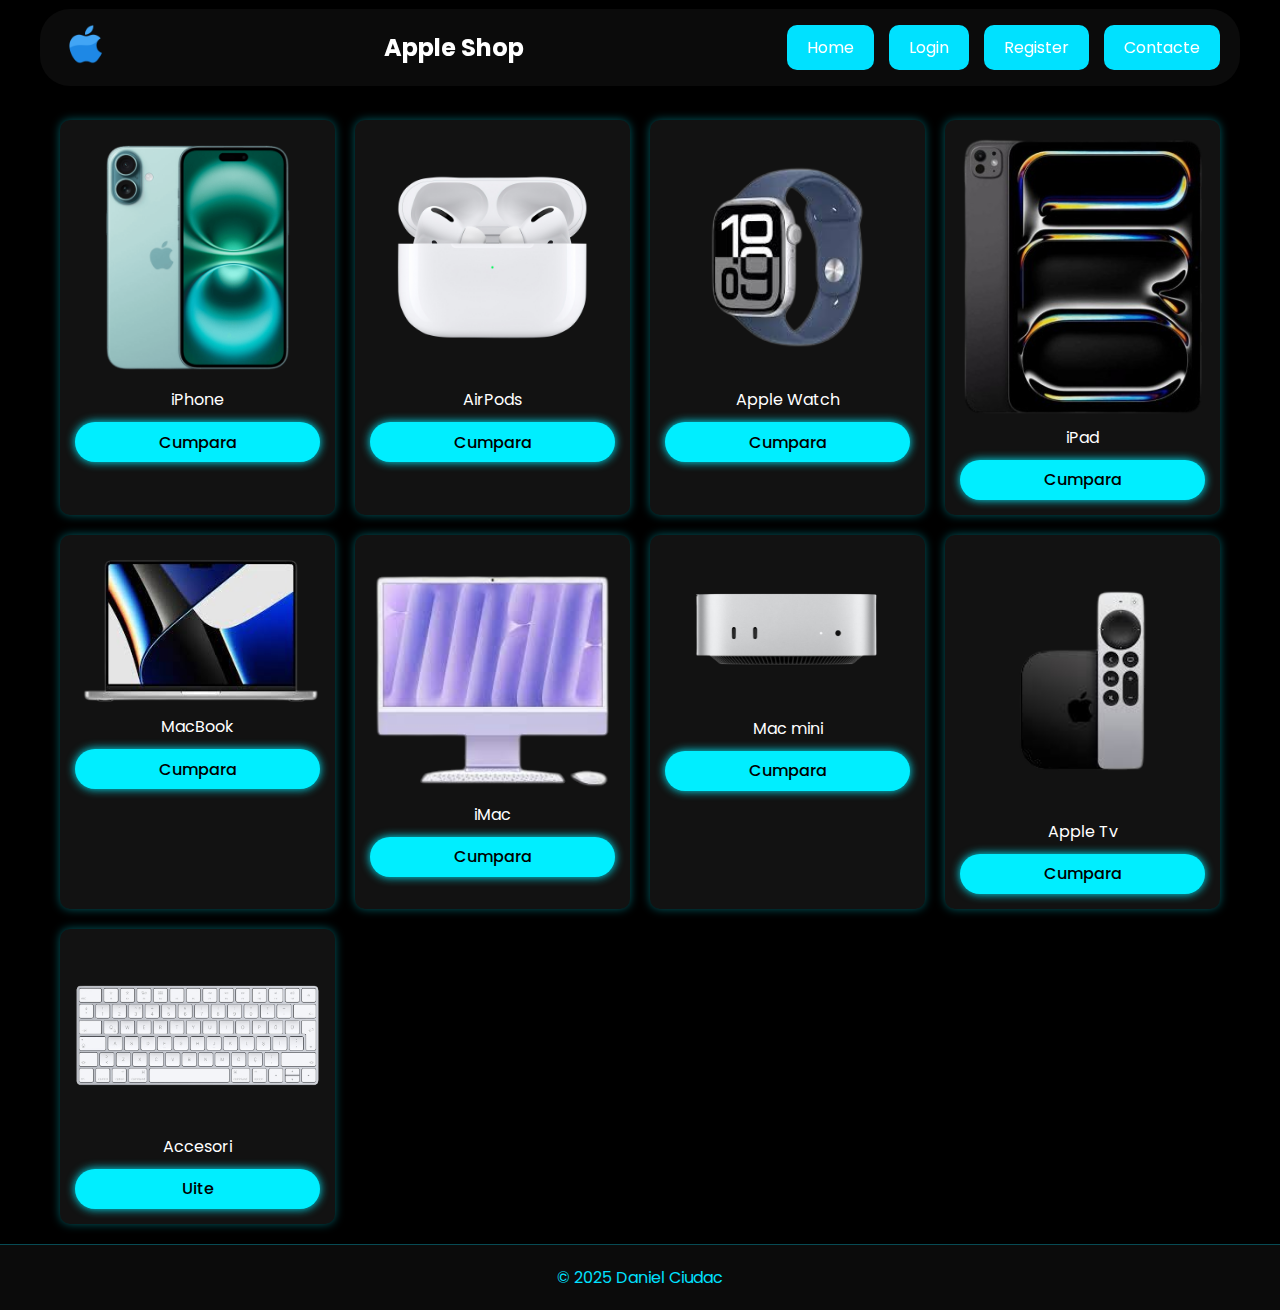
<file: index.html>
<!DOCTYPE html>
<html lang="en">

<head>
    <meta charset="UTF-8">
    <meta name="viewport" content="width=device-width, initial-scale=1.0">
    <title>Apple Shop</title>
    <link rel="icon" href="image/icon.png" type="image/x-icon">
    <link rel="stylesheet" href="style.css">
</head>

<body>
    <div class="header">
        <a href="index.html"><img src="image/icon.png" alt="Apple Logo"></a>
        <h1>Apple Shop</h1>
        <input hidden="" class="check-icon" id="check-icon" name="check-icon" type="checkbox">
        <label class="icon-menu" for="check-icon">
            <div class="bar bar--1"></div>
            <div class="bar bar--2"></div>
            <div class="bar bar--3"></div>
        </label>
        <nav id="navbar">
            <a href="index.html"><button>Home</button></a>
            <a href="pages/login.html"><button>Login</button></a>
            <a href="pages/register.html"><button>Register</button></a>
            <a href="pages/contacte.html"><button>Contacte</button></a>
        </nav>
    </div>

    <div class="product-container">
        <div class="product">
            <figure>
                <img src="image/iphone16.png" alt="iPhone 16 Pro Max">
                <figcaption>iPhone</figcaption>
                <a href="https://darwin.md/telefoane/smartphone/apple-iphone" target="_blank">
                    <button>Cumpara</button>
                </a>
            </figure>
        </div>
        <div class="product">
            <figure>
                <img src="image/airpods.png" alt="Airpods">
                <figcaption>AirPods</figcaption>
                <a href="https://darwin.md/akustika/casti/apple-airpods" target="_blank">
                    <button>Cumpara</button>
                </a>
            </figure>
        </div>
        <div class="product">
            <figure>
                <img src="image/apple.png" alt="Apple Watch">
                <figcaption>Apple Watch</figcaption>
                <a href="https://darwin.md/gadgets/ceasuri-inteligente/apple" target="_blank">
                    <button>Cumpara</button>
                </a>
            </figure>
        </div>
        <div class="product">
            <figure>
                <img src="image/ipad.png" alt="iPad">
                <figcaption>iPad</figcaption>
                <a href="https://darwin.md/tablete/apple-ipad" target="_blank">
                    <button>Cumpara</button>
                </a>
            </figure>
        </div>
        <div class="product">
            <figure>
                <img src="image/macbook.png" alt="MacBook">
                <figcaption>MacBook</figcaption>
                <a href="https://darwin.md/laptopuri/macbook" target="_blank">
                    <button>Cumpara</button>
                </a>
            </figure>
        </div>
        <div class="product">
            <figure>
                <img src="image/imac.png" alt="Imac">
                <figcaption>iMac</figcaption>
                <a href="https://darwin.md/calculatoare/all-in-one-pc/apple" target="_blank">
                    <button>Cumpara</button>
                </a>
            </figure>
        </div>
        <div class="product">
            <figure>
                <img src="image/macmini.png" alt="mac mini">
                <figcaption>Mac mini</figcaption>
                <a href="https://darwin.md/calculatoare/sisteme-pc" target="_blank">
                    <button>Cumpara</button>
                </a>
            </figure>
        </div>
        <div class="product">
            <figure>
                <img src="image/itv.png" alt="appleTv">
                <figcaption>Apple Tv</figcaption>
                <a href="https://darwin.md/tv-si-accesorii/accesorii/media-playere/apple" target="_blank">
                    <button>Cumpara</button>
                </a>
            </figure>
        </div>
        <div class="product">
            <figure>
                <img src="image/claviatura.png" alt="Accesori">
                <figcaption>Accesori</figcaption>
                <a href="pages/accesori.html">
                    <button>Uite</button>
                </a>
            </figure>
        </div>
    </div>
    <script>
        document.addEventListener('DOMContentLoaded', function() {
        const checkIcon = document.getElementById('check-icon');
        const navbar = document.getElementById('navbar');

        checkIcon.addEventListener('change', function() {
        if (this.checked) {
            navbar.classList.add('active');
        } else {
            navbar.classList.remove('active');
        }
        });
    });
    </script>
    <footer>
        <p>&copy; 2025 Daniel Ciudac</p>
    </footer>
</body>

</html>
</file>
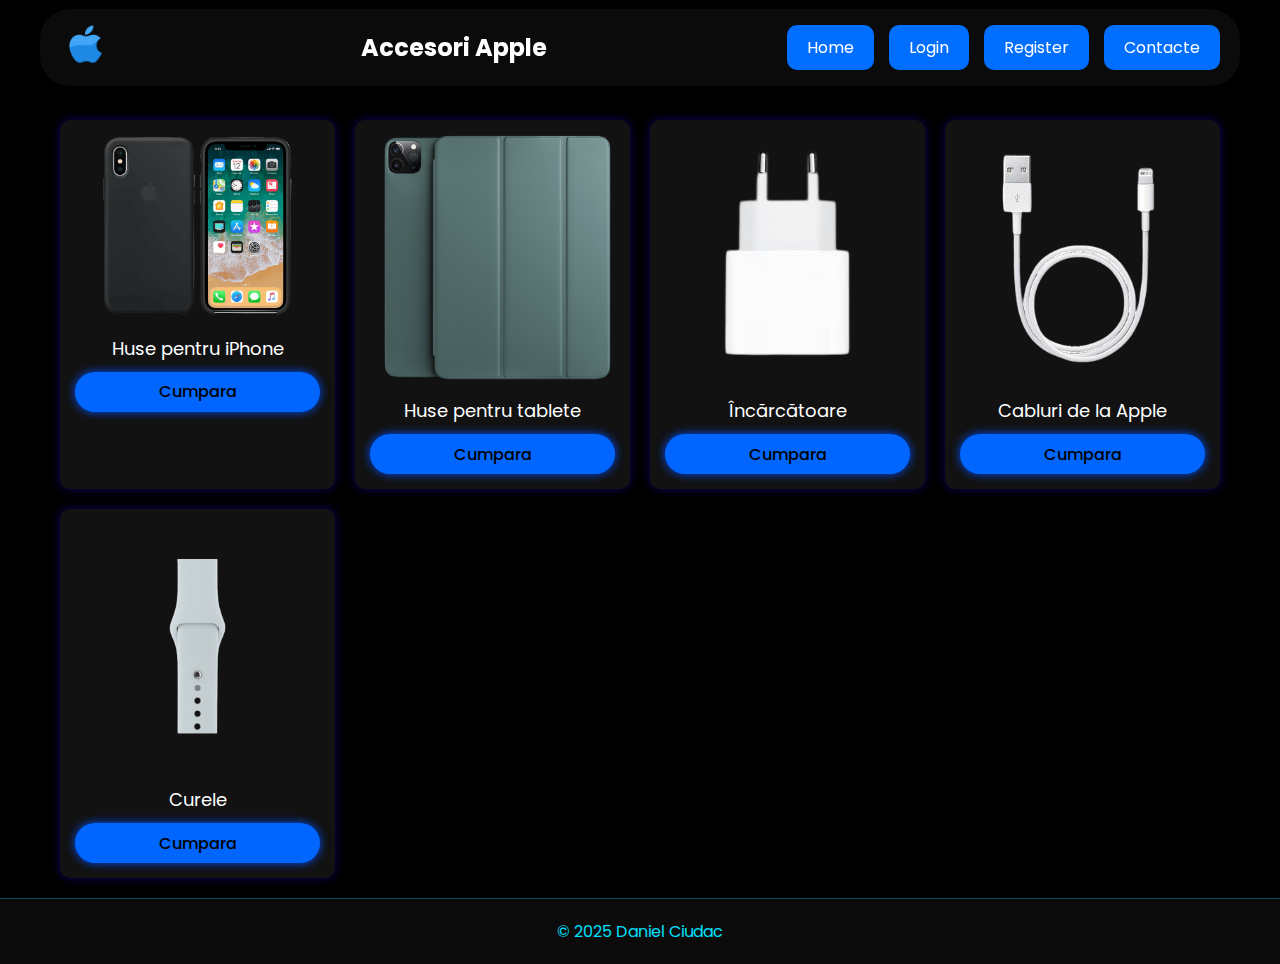
<file: pages/accesori.html>
<!DOCTYPE html>
<html lang="ro">

<head>
    <meta charset="UTF-8">
    <meta name="viewport" content="width=device-width, initial-scale=1.0">
    <title>Accesori Apple</title>
    <link rel="icon" href="../image/icon.png" type="image/x-icon">
    <style>@import url('https://fonts.googleapis.com/css2?family=Poppins:wght@300;400;500;600;700;800;900&display=swap');

        * {
            margin: 0;
            padding: 0;
            box-sizing: border-box; 
            font-family: 'Poppins', sans-serif; 
        }
        
        body {
            background-color: rgb(0, 0, 0); 
            color: white; 
            display: flex; 
            flex-direction: column; 
            align-items: center;
        }
        
        .header {
            width: 100%; 
            max-width: 1200px; 
            display: flex; 
            justify-content: space-between;
            align-items: center; 
            padding: 10px 20px; 
            background-color: rgba(18, 18, 18, 0.6); 
            position: fixed; 
            top: 9px; 
            left: 50%;
            transform: translateX(-50%); 
            z-index: 1000;
            border-radius: 30px;
            backdrop-filter: blur(10px);
        }
        
        .header img {
            width: 50px;
            height: auto;
            transition: transform 0.3s ease;
        }
        
        .header img:hover {
            transform: scale(1.1);
        }
        
        .header h1 {
            font-size: 24px;
            margin-left: 10px;
        }
        
        .header nav {  
            display: flex;
            gap: 15px; 
        }
        
        .header nav a button {
            background-color: #006eff;
            color: white;
            padding: 10px 20px;
            border: none;
            cursor: pointer;
            font-size: 16px;
            border-radius: 10px;
            transition: 0.3s;
        }
        .header nav a button:hover {
            background-color: #0342b8;
        }
        .navbar button {
            width: 100%;
            height: 40px;
            background: rgb(4, 0, 255);
            box-shadow: 0 0 10px rgb(0, 81, 255);
            font-size: 16px;
            font-weight: 500;
            cursor: pointer;
            border-radius: 30px;
            border: none;
            outline: none;
        }
        .icon-menu {
            display: none;
            cursor: pointer;
            width: 25px;
            height: 20px;
            position: relative;
        }
        .bar {
            position: absolute;
            width: 100%;
            height: 2.5px;
            background-color: #4173fc;
            border-radius: 0.5rem;
            transition: all 0.3s ease;
        }
        
        .bar--1 {
            top: 0;
        }
        
        .bar--2 {
            top: 50%;
            transform: translateY(-50%);
        }
        
        .bar--3 {
            bottom: 0;
        }
        
        .check-icon:checked + .icon-menu .bar--1 {
            top: 50%;
            transform: rotate(45deg) translateY(-50%);
        }
        
        .check-icon:checked + .icon-menu .bar--2 {
            opacity: 0;
        }
        
        .check-icon:checked + .icon-menu .bar--3 {
            bottom: 50%;
            transform: rotate(-45deg) translateY(50%);
        }
        #navbar {
            display: flex;
            gap: 15px;
        }
        @media (max-width: 768px) {
            .icon-menu {
                display: block;
            }
            .header {
                flex-direction: row;
                justify-content: space-between; 
                align-items: center; 
                padding: 10px;
            }
        
            .header img {
                width: 40px; 
            }
        
            .header h1 {
                font-size: 20px; 
                margin-left: 10px;
                white-space: nowrap;
            }
        
            .icon-menu {
                display: block;
            }
            
        
            #navbar {
                display: none; 
                flex-direction: column;
                gap: 10px;
                width: 100%; 
                position: absolute; 
                top: 70px; 
                left: 0;
                background-color: rgba(18, 18, 18, 0.9); 
                padding: 10px;
                border-radius: 10px; 
                opacity: 0; 
                visibility: hidden; 
                transform: translateY(-10px); 
                transition: opacity 0.3s ease, visibility 0.3s ease, transform 0.3s ease; 
            }
        
            #navbar.active {
                display: flex; 
                opacity: 1; 
                visibility: visible; 
                transform: translateY(0); 
            }
        
            .header nav a button {
                width: 100%;
                padding: 10px; 
                font-size: 14px; 
            }
        
        }
        .main-content {
            margin-top: 80px;
            display: flex;
            flex-direction: column;
            align-items: center;
        }
        
        .product-container {
            display: grid;
            grid-template-columns: repeat(auto-fit, minmax(250px, 1fr));
            gap: 20px;
            padding: 20px;
            max-width: 1200px;
            margin-top: 100px;
        }
        
        .product {
            background: #121212;
            padding: 15px;
            border-radius: 10px;
            text-align: center;
            box-shadow: 0 0 10px rgba(38, 0, 255, 0.377);
            transition: transform 0.3s;
        }
        
        .product:hover {
            transform: scale(1.05);
        }
        
        .product img {
            width: 100%;
            height: auto;
            border-radius: 10px;
        }
        
        .product figcaption {
            font-size: 18px;
            margin-top: 10px;
        }
        
        .product a button {
            margin-top: 10px;
            width: 100%;
        }
        
        .wrapper {
            width: 400px;
            height: 500px;
            background: #000;
            box-shadow: 0 0 50px #0ef;
            border-radius: 20px;
            padding: 40px;
            margin-top: 150px;
        }
        .product button {
            width: 100%;
            height: 40px;
            background: rgb(0, 102, 255);
            box-shadow: 0 0 10px rgb(0, 81, 255);
            font-size: 16px;
            font-weight: 500;
            cursor: pointer;
            border-radius: 30px;
            border: none;
            outline: none;
        }
        @media (max-width: 768px) {
            .product-container {
                grid-template-columns: 1fr; 
                gap: auto;
                padding: auto;
            }
        
            .product {
                padding: 10px; 
                border-radius: 8px; 
            }
        
            .product img {
                max-width: 50%; 
                height: auto;
            }
        
            .product figcaption {
                font-size: auto; 
                margin-top: 8px; 
            }
        
            .product a button {
                font-size: 14px; 
                padding: 8px; 
            }
        }
        footer {
            margin-top: auto;
            padding: 20px;
            text-align: center;
            font-size: 1rem;
            color: #00e1ff;
            background-color: rgba(18, 18, 18, 0.6);
            width: 100%;
            border-top: 1px solid rgba(0, 225, 255, 0.3);
        }

        footer p {
            margin: 0;
        }
        </style>

<body>
    <div class="header">
        <a href="../index.html"><img src="../image/icon.png" alt="Apple Logo"></a>
        <h1>Accesori Apple</h1>
        <input hidden="" class="check-icon" id="check-icon" name="check-icon" type="checkbox">
        <label class="icon-menu" for="check-icon">
            <div class="bar bar--1"></div>
            <div class="bar bar--2"></div>
            <div class="bar bar--3"></div>
        </label>
        <nav id="navbar">
            <a href="../index.html"><button>Home</button></a>
            <a href="../pages/login.html"><button>Login</button></a>
            <a href="../pages/register.html"><button>Register</button></a>
            <a href="../pages/contacte.html"><button>Contacte</button></a>
        </nav>
    </div>

    <div class="product-container">
        <div class="product">
            <figure>
                <img src="../image/accesori/cusa.png" alt="Huse pentru smartphone-uri de la Apple">
                <figcaption>Huse pentru iPhone</figcaption>
                <a href="https://darwin.md/accesorii/huse/pentru-smartphone-uri/apple" target="_blank">
                    <button>Cumpara</button>
                </a>
            </figure>
        </div>

        <div class="product">
            <figure>
                <img src="../image/accesori/tablet.png" alt="Huse pentru tablete">
                <figcaption>Huse pentru tablete</figcaption>
                <a href="https://darwin.md/accesorii/huse/pentru-tablete/apple" target="_blank">
                    <button>Cumpara</button>
                </a>
            </figure>
        </div>

        <div class="product">
            <figure>
                <img src="../image/accesori/incarcatoare.png" alt="iPhone">
                <figcaption>Încărcătoare</figcaption>
                <a href="https://darwin.md/accesorii/incarcatoare/apple" target="_blank">
                    <button>Cumpara</button>
                </a>
            </figure>
        </div>

        <div class="product">
            <figure>
                <img src="../image/accesori/cablu.png" alt="Cablu">
                <figcaption>Cabluri de la Apple</figcaption>
                <a href="https://darwin.md/accesorii/cabluri/apple" target="_blank">
                    <button>Cumpara</button>
                </a>
            </figure>
        </div>

        <div class="product">
            <figure>
                <img src="../image/accesori/curele.png" alt="Curele">
                <figcaption>Curele</figcaption>
                <a href="https://darwin.md/accesorii/curele/curele-pentru-apple-watch" target="_blank">
                    <button>Cumpara</button>
                </a>
            </figure>
        </div>
    </div>
    <script>
        document.addEventListener('DOMContentLoaded', () => {
            const checkIcon = document.getElementById('check-icon');
            const navbar = document.getElementById('navbar');
            checkIcon.addEventListener('change', () => {
                navbar.classList.toggle('active');
            });
        });
    </script>
    <footer>
        <p>&copy; 2025 Daniel Ciudac</p>
    </footer>
</body>

</html>
</file>
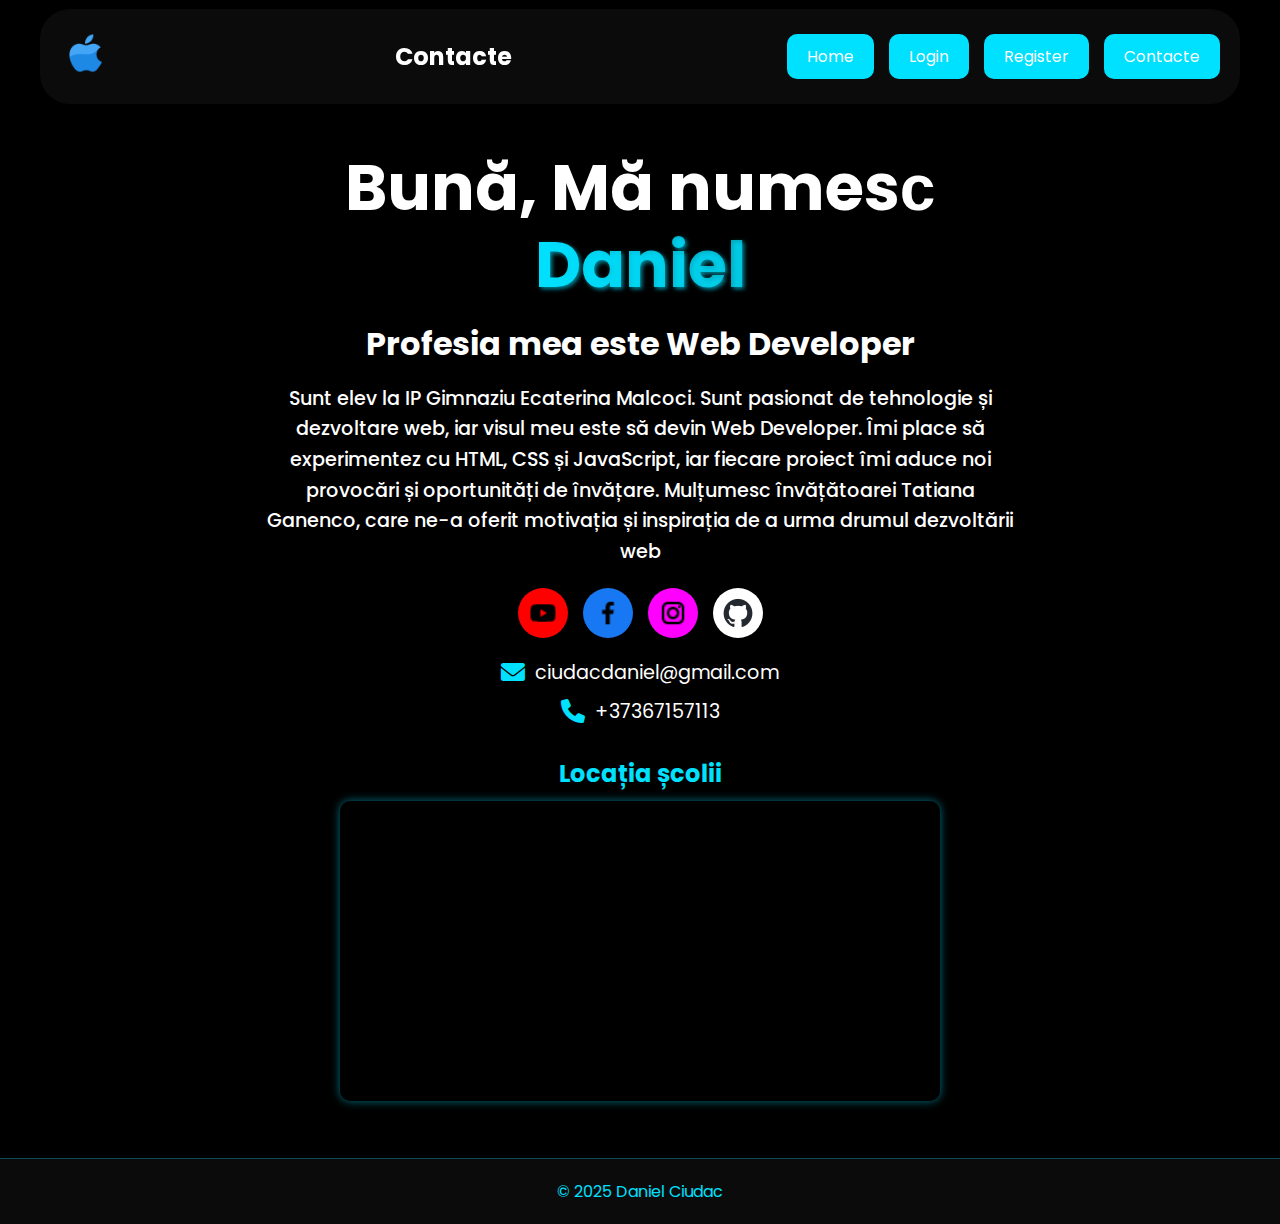
<file: pages/contacte.html>
<!DOCTYPE html>
<html lang="ro">

<head>
    <meta charset="UTF-8">
    <meta name="viewport" content="width=device-width, initial-scale=1.0">
    <title>Contacte</title>
    <link rel="icon" href="../image/icon.png" type="image/x-icon">
    <link rel="stylesheet" href="https://cdnjs.cloudflare.com/ajax/libs/font-awesome/6.0.0-beta3/css/all.min.css">
    <style>
        @import url('https://fonts.googleapis.com/css2?family=Poppins:wght@300;400;500;600;700;800;900&display=swap');

        * {
            margin: 0;
            padding: 0;
            box-sizing: border-box;
            font-family: 'Poppins', sans-serif;
        }

        body {
            background-color: rgb(0, 0, 0);
            color: white;
            display: flex;
            flex-direction: column;
            align-items: center;
            min-height: 100vh;
        }

        .header {
            width: 100%;
            max-width: 1200px;
            display: flex;
            justify-content: space-between;
            align-items: center;
            padding: 19px 20px;
            background-color: rgba(18, 18, 18, 0.6);
            position: fixed;
            top: 9px;
            left: 50%;
            transform: translateX(-50%);
            z-index: 1000;
            border-radius: 30px;
            backdrop-filter: blur(10px);
        }

        .header img {
            width: 50px;
            height: auto;
            transition: transform 0.3s ease;
        }

        .header img:hover {
            transform: scale(1.1);
        }

        .header h1 {
            font-size: 24px;
            margin-left: 10px;
        }

        .header nav {
            display: flex;
            gap: 15px;
        }

        .header nav a button {
            background-color: #00e1ff;
            color: white;
            padding: 10px 20px;
            border: none;
            cursor: pointer;
            font-size: 16px;
            border-radius: 10px;
            transition: 0.3s;
        }

        .header nav a button:hover {
            background-color: #03a3b8;
        }

        .navbar button {
            width: 100%;
            height: 40px;
            background: #0ef;
            box-shadow: 0 0 10px #0ef;
            font-size: 16px;
            font-weight: 500;
            cursor: pointer;
            border-radius: 30px;
            border: none;
            outline: none;
        }

        .icon-menu {
            display: none;
            cursor: pointer;
            width: 25px;
            height: 20px;
            position: relative;
        }

        .bar {
            position: absolute;
            width: 100%;
            height: 2.5px;
            background-color: #41c7fc;
            border-radius: 0.5rem;
            transition: all 0.3s ease;
        }

        .bar--1 {
            top: 0;
        }

        .bar--2 {
            top: 50%;
            transform: translateY(-50%);
        }

        .bar--3 {
            bottom: 0;
        }

        .check-icon:checked + .icon-menu .bar--1 {
            top: 50%;
            transform: rotate(45deg) translateY(-50%);
        }

        .check-icon:checked + .icon-menu .bar--2 {
            opacity: 0;
        }

        .check-icon:checked + .icon-menu .bar--3 {
            bottom: 50%;
            transform: rotate(-45deg) translateY(50%);
        }

        #navbar {
            display: flex;
            gap: 15px;
        }

        @media (max-width: 768px) {
            .icon-menu {
                display: block;
            }

            .header {
                flex-direction: row;
                justify-content: space-between;
                align-items: center;
                padding: 10px;
            }

            .header img {
                width: 40px;
            }

            .header h1 {
                font-size: 20px;
                margin-left: 10px;
                white-space: nowrap;
            }

            .icon-menu {
                display: block;
            }

            #navbar {
                display: none;
                flex-direction: column;
                gap: 10px;
                width: 100%;
                position: absolute;
                top: 70px;
                left: 0;
                background-color: rgba(18, 18, 18, 0.9);
                padding: 10px;
                border-radius: 10px;
                opacity: 0;
                visibility: hidden;
                transform: translateY(-10px);
                transition: opacity 0.3s ease, visibility 0.3s ease, transform 0.3s ease;
            }

            #navbar.active {
                display: flex;
                opacity: 1;
                visibility: visible;
                transform: translateY(0);
            }

            .header nav a button {
                width: 100%;
                padding: 10px;
                font-size: 14px;
            }
        }

        .home {
            display: flex;
            align-items: center;
            justify-content: center;
            width: 100%;
            margin-top: 150px;
        }

        .home-content {
            max-width: 800px; 
            width: 100%;
            text-align: center; 
            padding: 0 20px;
        }

        .home-content h1 {
            font-size: 4rem; 
            font-weight: 700;
            line-height: 1.2;
        }

        .home-content h3 {
            font-size: 2rem; 
            margin: 1rem 0;
        }

        .home-content p {
            font-size: 1.2rem;
            font-weight: 500;
            line-height: 1.6;
        }
        @media (max-width: 768px) {
            .home-content h1 {
                font-size: 2.5rem; 
            }

            .home-content h3 {
                font-size: 1.5rem; 
            }

            .home-content p {
                font-size: 1rem; 
            }
        }

        .social-links {
            display: flex;
            justify-content: center; 
            gap: 15px;
            margin-top: 20px;
        }

        .social-btn {
            width: 50px;
            height: 50px;
            display: flex;
            align-items: center;
            justify-content: center;
            border-radius: 50%;
            font-size: 24px;
            text-decoration: none;
            transition: 0.3s;
            background-size: 60%;
            background-position: center;
            background-repeat: no-repeat;
        }

        .youtube {
            background-color: #ff0000;
            background-image: url('../image/contacte/youtube.png');
            color: white;
        }

        .facebook {
            background-color: #1877f2;
            background-image: url('../image/contacte/facebook.png');
        }

        .instagram {
            background-color: #ff00ff;
            background-image: url('../image/contacte/iconinstagram.png');
            color: white;
        }

        .github {
            background-color: #fff;
            background-image: url('../image/contacte/github-mark.png');
            color: #fff;
        }

        .social-btn:hover {
            transform: scale(1.1);
        }
        .contact-info {
            display: flex;
            flex-direction: column;
            align-items: center;
            gap: 10px;
            margin-top: 20px;
        }

        .contact-info div {
            display: flex;
            align-items: center;
            gap: 10px;
            font-size: 1.2rem;
        }

        .contact-info i {
            font-size: 1.5rem;
            color: #00e1ff;
        }
        .map-container {
            margin-top: 30px;
            text-align: center;
        }

        .map-container h4 {
            font-size: 1.5rem;
            margin-bottom: 10px;
            color: #00e1ff;
        }

        .map-container iframe {
            width: 100%;
            max-width: 600px;
            height: 300px;
            border: 0;
            border-radius: 10px;
            box-shadow: 0 0 10px rgba(0, 225, 255, 0.5);
        }
        footer {
            margin-top: 50px;
            padding: 20px;
            text-align: center;
            font-size: 1rem;
            color: #00e1ff;
            background-color: rgba(18, 18, 18, 0.6);
            width: 100%;
            border-top: 1px solid rgba(0, 225, 255, 0.3);
        }

        footer p {
            margin: 0;
        }


        .home-content h1 span {
            background: linear-gradient(90deg, #00e1ff, #03a3b8);
            -webkit-background-clip: text;
            background-clip: text;
            color: transparent;
            text-shadow: 2px 2px 4px rgba(0, 225, 255, 0.61); 
        }
    </style>
</head>

<body>
    <div class="header">
        <a href="../index.html"><img src="../image/icon.png" alt="Apple Logo"></a>
        <h1>Contacte</h1>
        <input hidden="" class="check-icon" id="check-icon" name="check-icon" type="checkbox">
        <label class="icon-menu" for="check-icon">
            <div class="bar bar--1"></div>
            <div class="bar bar--2"></div>
            <div class="bar bar--3"></div>
        </label>
        <nav id="navbar">
            <a href="../index.html"><button>Home</button></a>
            <a href="../pages/login.html"><button>Login</button></a>
            <a href="../pages/register.html"><button>Register</button></a>
            <a href="../pages/contacte.html"><button>Contacte</button></a>
        </nav>
    </div>

    <section class="home" id="home">
        <div class="home-content">
            <h1>Bună, Mă numesс <span>Daniel</span></h1>
            <h3>Profesia mea este <span>Web Developer</span></h3>
            <p>Sunt elev la IP Gimnaziu Ecaterina Malcoci. Sunt pasionat de tehnologie și dezvoltare web, iar visul meu este să devin Web Developer. Îmi place să experimentez cu HTML, CSS și JavaScript, iar fiecare proiect îmi aduce noi provocări și oportunități de învățare. Mulțumesc învățătoarei Tatiana Ganenco, care ne-a oferit motivația și inspirația de a urma drumul dezvoltării web</p>
            <div class="social-links">
                <a href="https://www.youtube.com/" target="_blank" class="social-btn youtube"></a>
                <a href="https://www.facebook.com/daniel.ciudac" target="_blank" class="social-btn facebook"></a>
                <a href="https://www.instagram.com/daniel.ciudac" target="_blank" class="social-btn instagram"></a>
                <a href="https://github.com/DanielCiudac/Apple-Shop-V3" target="_blank" class="social-btn github"></a>
            </div>
            <div class="contact-info">
                <div>
                    <i class="fas fa-envelope"></i>
                    <span>ciudacdaniel@gmail.com</span>
                </div>
                <div>
                    <i class="fas fa-phone"></i>
                    <span>+37367157113</span>
                </div>
            </div>
            <div class="map-container">
                <h4>Locația școlii</h4>
                <iframe src="https://www.google.com/maps/embed?pb=!1m18!1m12!1m3!1d2748.998206424456!2d29.984070575902454!3d46.44873257110715!2m3!1f0!2f0!3f0!3m2!1i1024!2i768!4f13.1!3m3!1m2!1s0x40c865004e28c0d3%3A0x1d2d3603613863ca!2sI.P.%20Gimnaziul%20%22Ecaterina%20Malcoci%22%20s.%20Crocmaz!5e0!3m2!1sru!2sua!4v1742041859171!5m2!1sru!2sua" allowfullscreen="" loading="lazy" referrerpolicy="no-referrer-when-downgrade"></iframe>
            </div>
        </div>
    </section>
    <footer>
        <p>&copy; 2025 Daniel Ciudac</p>
    </footer>

    <script>
        document.addEventListener('DOMContentLoaded', () => {
            const checkIcon = document.getElementById('check-icon');
            const navbar = document.getElementById('navbar');
            checkIcon.addEventListener('change', () => {
                navbar.classList.toggle('active'); 
            });
        });
    </script>
</body>

</html>
</file>
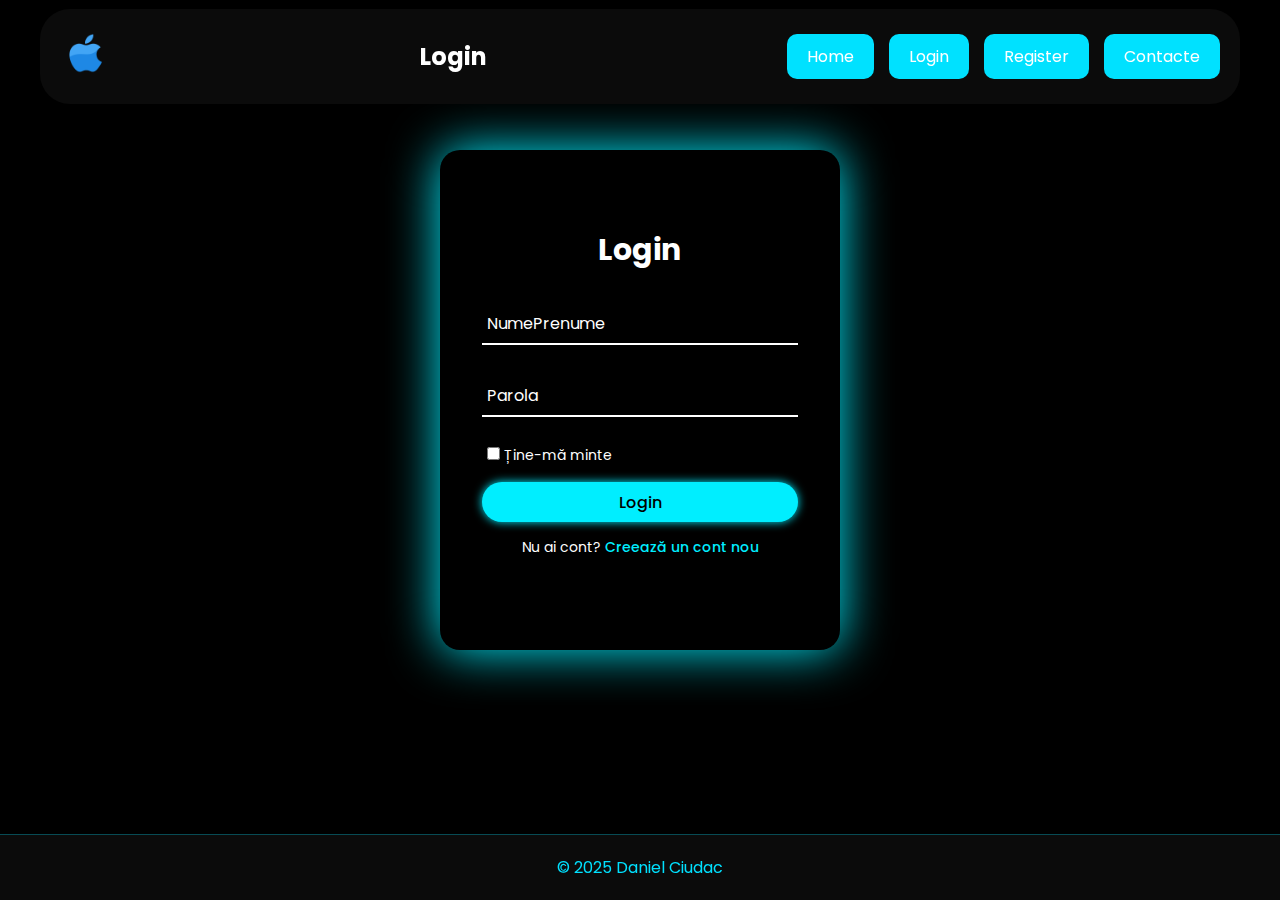
<file: pages/login.html>
<!DOCTYPE html>
<html lang="ro">

<head>
    <meta charset="UTF-8">
    <meta http-equiv="X-UA-Compatible" content="IE=edge">
    <meta name="viewport" content="width=device-width, initial-scale=1.0">
    <title>Login - Apple Shop</title>
    <link rel="icon" href="../image/icon.png" type="image/x-icon">
    <style>
        @import url('https://fonts.googleapis.com/css2?family=Poppins:wght@300;400;500;600;700;800;900&display=swap');

        * {
            margin: 0;
            padding: 0;
            box-sizing: border-box;
            font-family: 'Poppins', sans-serif;
        }

        body {
            background-color: rgb(0, 0, 0);
            color: white;
            display: flex;
            flex-direction: column;
            align-items: center;
            min-height: 100vh;
        }

        .header {
            width: 100%;
            max-width: 1200px;
            display: flex;
            justify-content: space-between;
            align-items: center;
            padding: 19px 20px;
            background-color: rgba(18, 18, 18, 0.6);
            position: fixed;
            top: 9px;
            left: 50%;
            transform: translateX(-50%);
            z-index: 1000;
            border-radius: 30px;
            backdrop-filter: blur(10px);
        }

        .header img {
            width: 50px;
            height: auto;
            transition: transform 0.3s ease;
        }

        .header img:hover {
            transform: scale(1.1);
        }

        .header h1 {
            font-size: 24px;
            margin-left: 10px;
        }

        .header nav {
            display: flex;
            gap: 15px;
        }

        .header nav a button {
            background-color: #00e1ff;
            color: white;
            padding: 10px 20px;
            border: none;
            cursor: pointer;
            font-size: 16px;
            border-radius: 10px;
            transition: 0.3s;
        }

        .header nav a button:hover {
            background-color: #03a3b8;
        }

        .navbar button {
            width: 100%;
            height: 40px;
            background: #0ef;
            box-shadow: 0 0 10px #0ef;
            font-size: 16px;
            font-weight: 500;
            cursor: pointer;
            border-radius: 30px;
            border: none;
            outline: none;
        }

        .icon-menu {
            display: none;
            cursor: pointer;
            width: 25px;
            height: 20px;
            position: relative;
        }

        .bar {
            position: absolute;
            width: 100%;
            height: 2.5px;
            background-color: #41c7fc;
            border-radius: 0.5rem;
            transition: all 0.3s ease;
        }

        .bar--1 {
            top: 0;
        }

        .bar--2 {
            top: 50%;
            transform: translateY(-50%);
        }

        .bar--3 {
            bottom: 0;
        }

        .check-icon:checked + .icon-menu .bar--1 {
            top: 50%;
            transform: rotate(45deg) translateY(-50%);
        }

        .check-icon:checked + .icon-menu .bar--2 {
            opacity: 0;
        }

        .check-icon:checked + .icon-menu .bar--3 {
            bottom: 50%;
            transform: rotate(-45deg) translateY(50%);
        }

        #navbar {
            display: flex;
            gap: 15px;
        }

        @media (max-width: 768px) {
            .icon-menu {
                display: block;
            }

            .header {
                flex-direction: row;
                justify-content: space-between;
                align-items: center;
                padding: 10px;
            }

            .header img {
                width: 40px;
            }

            .header h1 {
                font-size: 20px;
                margin-left: 10px;
                white-space: nowrap;
            }

            .icon-menu {
                display: block;
            }

            #navbar {
                display: none;
                flex-direction: column;
                gap: 10px;
                width: 100%;
                position: absolute;
                top: 70px;
                left: 0;
                background-color: rgba(18, 18, 18, 0.9);
                padding: 10px;
                border-radius: 10px;
                opacity: 0;
                visibility: hidden;
                transform: translateY(-10px);
                transition: opacity 0.3s ease, visibility 0.3s ease, transform 0.3s ease;
            }

            #navbar.active {
                display: flex;
                opacity: 1;
                visibility: visible;
                transform: translateY(0);
            }

            .header nav a button {
                width: 100%;
                padding: 10px;
                font-size: 14px;
            }
        }

        .wrapper {
            width: 400px;
            height: 500px;
            background: #000;
            box-shadow: 0 0 50px #0ef;
            border-radius: 20px;
            padding: 40px;
            margin-top: 150px; /* Margin-top pentru laptopuri */
            margin-bottom: 100px; /* Spațiu suplimentar în partea de jos */
        }

        @media (max-width: 768px) {
            .wrapper {
                width: 90%;
                height: auto;
                box-shadow: none;
                margin-top: 100px; /* Margin-top pentru dispozitive mobile */
                margin-bottom: 80px; /* Ajustăm spațiul pentru dispozitive mobile */
                padding: 20px;
            }
        }

        .form-wrapper {
            display: flex;
            justify-content: center;
            align-items: center;
            width: 100%;
            height: 100%;
        }

        h2 {
            font-size: 30px;
            color: #fff;
            text-align: center;
        }

        .input-group {
            position: relative;
            margin: 30px 0;
            border-bottom: 2px solid #fff;
        }

        .input-group label {
            position: absolute;
            top: 50%;
            left: 5px;
            transform: translateY(-50%);
            font-size: 16px;
            color: #fff;
            transition: 0.5s;
        }

        .input-group input {
            width: 100%;
            height: 40px;
            font-size: 16px;
            color: #fff;
            background: transparent;
            border: none;
            outline: none;
        }

        .remember {
            margin: -5px 0 15px 5px;
        }

        .remember label {
            color: #fff;
            font-size: 14px;
        }

        .remember label input {
            accent-color: #0ef;
        }

        .wrapper button {
            width: 100%;
            height: 40px;
            background: #0ef;
            box-shadow: 0 0 10px #0ef;
            font-size: 16px;
            font-weight: 500;
            cursor: pointer;
            border-radius: 30px;
            border: none;
            outline: none;
        }

        .input-group input:focus~label,
        .input-group input:valid~label {
            top: -5px;
        }

        .signUp-link {
            font-size: 14px;
            text-align: center;
            margin: 15px 0;
        }

        .signUp-link p a {
            color: #0ef;
            text-decoration: none;
            font-weight: 500;
        }

        .signUp-link p a:hover {
            text-decoration: underline;
        }

        .bytext {
            position: fixed;
            bottom: 10px;
            right: 10px;
            font-size: 10px;
            opacity: 0.2;
        }

        footer {
            margin-top: 100px;
            position: fixed; /* Fixăm subsolul în partea de jos */
            bottom: 0;
            left: 0;
            right: 0;
            padding: 20px;
            text-align: center;
            font-size: 1rem;
            color: #00e1ff;
            background-color: rgba(18, 18, 18, 0.6);
            border-top: 1px solid rgba(0, 225, 255, 0.3);
            z-index: 1000; /* Asigurăm că subsolul este deasupra altor elemente */
        }

        footer p {
            margin: 0;
        }
    </style>
</head>

<body>
    <div class="header">
        <a href="../index.html"><img src="../image/icon.png" alt="Apple Logo"></a>
        <h1>Login</h1>
        <input hidden class="check-icon" id="check-icon" name="check-icon" type="checkbox">
        <label class="icon-menu" for="check-icon">
            <div class="bar bar--1"></div>
            <div class="bar bar--2"></div>
            <div class="bar bar--3"></div>
        </label>
        <nav id="navbar">
            <a href="../index.html"><button>Home</button></a>
            <a href="../pages/login.html"><button>Login</button></a>
            <a href="../pages/register.html"><button>Register</button></a>
            <a href="../pages/contacte.html"><button>Contacte</button></a>
        </nav>
    </div>

    <div class="wrapper">
        <div class="form-wrapper sign-in">
            <form action="">
                <h2>Login</h2>
                <div class="input-group">
                    <input type="text" required>
                    <label for="">NumePrenume</label>
                </div>
                <div class="input-group">
                    <input type="password" required>
                    <label for="">Parola</label>
                </div>
                <div class="remember">
                    <label><input type="checkbox"> Ține-mă minte</label>
                </div>
                <button type="submit">Login</button>
                <div class="signUp-link">
                    <p>Nu ai cont? <a href="register.html" class="signUpBtn-link">Creează un cont nou</a></p>
                </div>
            </form>
        </div>
    </div>

    <footer>
        <p>&copy; 2025 Daniel Ciudac</p>
    </footer>

    <script>
        document.addEventListener('DOMContentLoaded', function() {
            const checkIcon = document.getElementById('check-icon');
            const navbar = document.getElementById('navbar');

            checkIcon.addEventListener('change', function() {
                if (this.checked) {
                    navbar.classList.add('active');
                } else {
                    navbar.classList.remove('active');
                }
            });
        });
    </script>
</body>

</html>
</file>
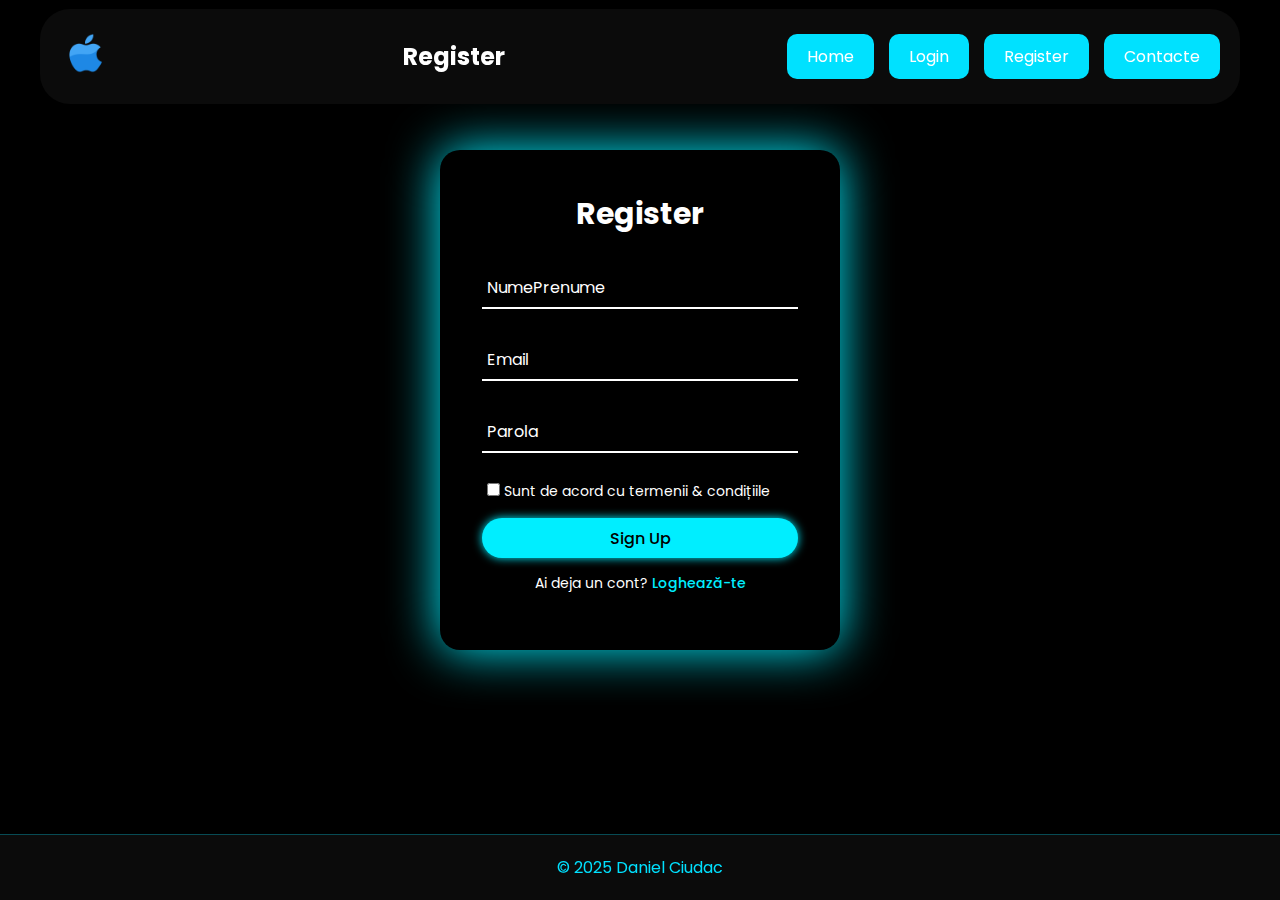
<file: pages/register.html>
<!DOCTYPE html>
<html lang="ro">

<head>
    <meta charset="UTF-8">
    <meta http-equiv="X-UA-Compatible" content="IE=edge">
    <meta name="viewport" content="width=device-width, initial-scale=1.0">
    <title>Register - Apple Shop</title>
    <link rel="icon" href="../image/icon.png" type="image/x-icon">
    <style>
        @import url('https://fonts.googleapis.com/css2?family=Poppins:wght@300;400;500;600;700;800;900&display=swap');

        * {
            margin: 0;
            padding: 0;
            box-sizing: border-box;
            font-family: 'Poppins', sans-serif;
        }

        body {
            background-color: rgb(0, 0, 0);
            color: white;
            display: flex;
            flex-direction: column;
            align-items: center;
            min-height: 100vh;
        }

        .header {
            width: 100%;
            max-width: 1200px;
            display: flex;
            justify-content: space-between;
            align-items: center;
            padding: 19px 20px;
            background-color: rgba(18, 18, 18, 0.6);
            position: fixed;
            top: 9px;
            left: 50%;
            transform: translateX(-50%);
            z-index: 1000;
            border-radius: 30px;
            backdrop-filter: blur(10px);
        }

        .header img {
            width: 50px;
            height: auto;
            transition: transform 0.3s ease;
        }

        .header img:hover {
            transform: scale(1.1);
        }

        .header h1 {
            font-size: 24px;
            margin-left: 10px;
        }

        .header nav {
            display: flex;
            gap: 15px;
        }

        .header nav a button {
            background-color: #00e1ff;
            color: white;
            padding: 10px 20px;
            border: none;
            cursor: pointer;
            font-size: 16px;
            border-radius: 10px;
            transition: 0.3s;
        }

        .header nav a button:hover {
            background-color: #03a3b8;
        }

        .navbar button {
            width: 100%;
            height: 40px;
            background: #0ef;
            box-shadow: 0 0 10px #0ef;
            font-size: 16px;
            font-weight: 500;
            cursor: pointer;
            border-radius: 30px;
            border: none;
            outline: none;
        }

        .icon-menu {
            display: none;
            cursor: pointer;
            width: 25px;
            height: 20px;
            position: relative;
        }

        .bar {
            position: absolute;
            width: 100%;
            height: 2.5px;
            background-color: #41c7fc;
            border-radius: 0.5rem;
            transition: all 0.3s ease;
        }

        .bar--1 {
            top: 0;
        }

        .bar--2 {
            top: 50%;
            transform: translateY(-50%);
        }

        .bar--3 {
            bottom: 0;
        }

        .check-icon:checked + .icon-menu .bar--1 {
            top: 50%;
            transform: rotate(45deg) translateY(-50%);
        }

        .check-icon:checked + .icon-menu .bar--2 {
            opacity: 0;
        }

        .check-icon:checked + .icon-menu .bar--3 {
            bottom: 50%;
            transform: rotate(-45deg) translateY(50%);
        }

        #navbar {
            display: flex;
            gap: 15px;
        }

        @media (max-width: 768px) {
            .icon-menu {
                display: block;
            }

            .header {
                flex-direction: row;
                justify-content: space-between;
                align-items: center;
                padding: 10px;
            }

            .header img {
                width: 40px;
            }

            .header h1 {
                font-size: 20px;
                margin-left: 10px;
                white-space: nowrap;
            }

            .icon-menu {
                display: block;
            }

            #navbar {
                display: none;
                flex-direction: column;
                gap: 10px;
                width: 100%;
                position: absolute;
                top: 70px;
                left: 0;
                background-color: rgba(18, 18, 18, 0.9);
                padding: 10px;
                border-radius: 10px;
                opacity: 0;
                visibility: hidden;
                transform: translateY(-10px);
                transition: opacity 0.3s ease, visibility 0.3s ease, transform 0.3s ease;
            }

            #navbar.active {
                display: flex;
                opacity: 1;
                visibility: visible;
                transform: translateY(0);
            }

            .header nav a button {
                width: 100%;
                padding: 10px;
                font-size: 14px;
            }
        }

        .wrapper {
            width: 400px;
            height: 500px;
            background: #000;
            box-shadow: 0 0 50px #0ef;
            border-radius: 20px;
            padding: 40px;
            margin-top: 150px; /* Margin-top pentru laptopuri */
            margin-bottom: 100px; /* Spațiu suplimentar în partea de jos */
        }

        @media (max-width: 768px) {
            .wrapper {
                width: 90%;
                height: auto;
                box-shadow: none;
                margin-top: 100px; /* Margin-top pentru dispozitive mobile */
                margin-bottom: 80px; /* Ajustăm spațiul pentru dispozitive mobile */
                padding: 20px;
            }
        }

        .form-wrapper {
            display: flex;
            justify-content: center;
            align-items: center;
            width: 100%;
            height: 100%;
        }

        h2 {
            font-size: 30px;
            color: #fff;
            text-align: center;
        }

        .input-group {
            position: relative;
            margin: 30px 0;
            border-bottom: 2px solid #fff;
        }

        .input-group label {
            position: absolute;
            top: 50%;
            left: 5px;
            transform: translateY(-50%);
            font-size: 16px;
            color: #fff;
            transition: 0.5s;
        }

        .input-group input {
            width: 100%;
            height: 40px;
            font-size: 16px;
            color: #fff;
            background: transparent;
            border: none;
            outline: none;
        }

        .remember {
            margin: -5px 0 15px 5px;
        }

        .remember label {
            color: #fff;
            font-size: 14px;
        }

        .remember label input {
            accent-color: #0ef;
        }

        .wrapper button {
            width: 100%;
            height: 40px;
            background: #0ef;
            box-shadow: 0 0 10px #0ef;
            font-size: 16px;
            font-weight: 500;
            cursor: pointer;
            border-radius: 30px;
            border: none;
            outline: none;
        }

        .input-group input:focus~label,
        .input-group input:valid~label {
            top: -5px;
        }

        .signUp-link {
            font-size: 14px;
            text-align: center;
            margin: 15px 0;
        }

        .signUp-link p a {
            color: #0ef;
            text-decoration: none;
            font-weight: 500;
        }

        .signUp-link p a:hover {
            text-decoration: underline;
        }

        .bytext {
            position: fixed;
            bottom: 10px;
            right: 10px;
            font-size: 10px;
            opacity: 0.2;
        }

        footer {
            margin-top: 100px;
            position: fixed; /* Fixăm subsolul în partea de jos */
            bottom: 0;
            left: 0;
            right: 0;
            padding: 20px;
            text-align: center;
            font-size: 1rem;
            color: #00e1ff;
            background-color: rgba(18, 18, 18, 0.6);
            border-top: 1px solid rgba(0, 225, 255, 0.3);
            z-index: 1000; /* Asigurăm că subsolul este deasupra altor elemente */
        }

        footer p {
            margin: 0;
        }
    </style>
</head>

<body>
    <div class="header">
        <a href="../index.html"><img src="../image/icon.png" alt="Apple Logo"></a>
        <h1>Register</h1>
        <input hidden class="check-icon" id="check-icon" name="check-icon" type="checkbox">
        <label class="icon-menu" for="check-icon">
            <div class="bar bar--1"></div>
            <div class="bar bar--2"></div>
            <div class="bar bar--3"></div>
        </label>
        <nav id="navbar">
            <a href="../index.html"><button>Home</button></a>
            <a href="../pages/login.html"><button>Login</button></a>
            <a href="../pages/register.html"><button>Register</button></a>
            <a href="../pages/contacte.html"><button>Contacte</button></a>
        </nav>
    </div>

    <div class="wrapper">
        <div class="form-wrapper sign-in">
            <form action="">
                <h2>Register</h2>
                <div class="input-group">
                    <input type="text" required>
                    <label for="">NumePrenume</label>
                </div>
                <div class="input-group">
                    <input type="email" required>
                    <label for="">Email</label>
                </div>
                <div class="input-group">
                    <input type="password" required>
                    <label for="">Parola</label>
                </div>
                <div class="remember">
                    <label><input type="checkbox"> Sunt de acord cu termenii & condițiile</label>
                </div>
                <button type="submit">Sign Up</button>
                <div class="signUp-link">
                    <p>Ai deja un cont? <a href="login.html" class="signUpBtn-link">Loghează-te</a></p>
                </div>
            </form>
        </div>
    </div>
    <script>
        document.addEventListener('DOMContentLoaded', function() {
            const checkIcon = document.getElementById('check-icon');
            const navbar = document.getElementById('navbar');

            checkIcon.addEventListener('change', function() {
                if (this.checked) {
                    navbar.classList.add('active');
                } else {
                    navbar.classList.remove('active');
                }
            });
        });
    </script>
    <footer>
        <p>&copy; 2025 Daniel Ciudac</p>
    </footer>
</body>

</html>
</file>
<file: style.css>
@import url('https://fonts.googleapis.com/css2?family=Poppins:wght@300;400;500;600;700;800;900&display=swap');

* {
    margin: 0;
    padding: 0;
    box-sizing: border-box; 
    font-family: 'Poppins', sans-serif; 
}

body {
    background-color: rgb(0, 0, 0); 
    color: white; 
    display: flex; 
    flex-direction: column; 
    align-items: center;
}

.header {
    width: 100%; 
    max-width: 1200px; 
    display: flex; 
    justify-content: space-between;
    align-items: center; 
    padding: 10px 20px; 
    background-color: rgba(18, 18, 18, 0.6); 
    position: fixed; 
    top: 9px; 
    left: 50%;
    transform: translateX(-50%); 
    z-index: 1000;
    border-radius: 30px;
    backdrop-filter: blur(10px);
}

.header img {
    width: 50px;
    height: auto;
    transition: transform 0.3s ease;
}

.header img:hover {
    transform: scale(1.1);
}

.header h1 {
    font-size: 24px;
    margin-left: 10px;
}

.header nav {  
    display: flex;
    gap: 15px; 
}

.header nav a button {
    background-color: #00e1ff;
    color: white;
    padding: 10px 20px;
    border: none;
    cursor: pointer;
    font-size: 16px;
    border-radius: 10px;
    transition: 0.3s;
}
.header nav a button:hover {
    background-color: #03a3b8;
}
.navbar button {
    width: 100%;
    height: 40px;
    background: #0ef;
    box-shadow: 0 0 10px #0ef;
    font-size: 16px;
    font-weight: 500;
    cursor: pointer;
    border-radius: 30px;
    border: none;
    outline: none;
}
.icon-menu {
    display: none;
    cursor: pointer;
    width: 25px;
    height: 20px;
    position: relative;
}
.bar {
    position: absolute;
    width: 100%;
    height: 2.5px;
    background-color: #41c7fc;
    border-radius: 0.5rem;
    transition: all 0.3s ease;
}

.bar--1 {
    top: 0;
}

.bar--2 {
    top: 50%;
    transform: translateY(-50%);
}

.bar--3 {
    bottom: 0;
}

.check-icon:checked + .icon-menu .bar--1 {
    top: 50%;
    transform: rotate(45deg) translateY(-50%);
}

.check-icon:checked + .icon-menu .bar--2 {
    opacity: 0;
}

.check-icon:checked + .icon-menu .bar--3 {
    bottom: 50%;
    transform: rotate(-45deg) translateY(50%);
}
#navbar {
    display: flex;
    gap: 15px;
}
@media (max-width: 768px) {
    .icon-menu {
        display: block;
    }
    .header {
        flex-direction: row;
        justify-content: space-between;
        align-items: center;
        padding: 10px;
    }

    .header img {
        width: 40px;
    }

    .header h1 {
        font-size: 20px;
        margin-left: 10px;
        white-space: nowrap;
    }

    .icon-menu {
        display: block;
    }
    

    #navbar {
        display: none;
        flex-direction: column;
        gap: 10px;
        width: 100%;
        position: absolute;
        top: 70px;
        left: 0;
        background-color: rgba(18, 18, 18, 0.9);
        padding: 10px;
        border-radius: 10px;
        opacity: 0;
        visibility: hidden;
        transform: translateY(-10px);
        transition: opacity 0.3s ease, visibility 0.3s ease, transform 0.3s ease;
    }

    #navbar.active {
        display: flex;
        opacity: 1;
        visibility: visible;
        transform: translateY(0);
    }

    .header nav a button {
        width: 100%;
        padding: 10px;
        font-size: 14px;
    }

}
.main-content {
    margin-top: 80px;
    display: flex;
    flex-direction: column;
    align-items: center;
}

.product-container {
    display: grid;
    grid-template-columns: repeat(auto-fit, minmax(250px, 1fr));
    gap: 20px;
    padding: 20px;
    max-width: 1200px;
    margin-top: 100px;
}

.product {
    background: #121212;
    padding: 15px;
    border-radius: 10px;
    text-align: center;
    box-shadow: 0 0 10px rgba(0, 238, 255, 0.377);
    transition: transform 0.3s;
}

.product:hover {
    transform: scale(1.05);
}

.product img {
    width: 100%;
    height: auto;
    border-radius: 10px;
}

.product figcaption {
    font-size: auto;
    margin-top: auto;
}

.product a button {
    margin-top: 10px;
    width: 100%;
}

.wrapper {
    width: 400px;
    height: 500px;
    background: #000;
    box-shadow: 0 0 50px #0ef;
    border-radius: 20px;
    padding: 40px;
    margin-top: 150px;
}
.product button {
    width: 100%;
    height: 40px;
    background: #0ef;
    box-shadow: 0 0 10px #0ef;
    font-size: 16px;
    font-weight: 500;
    cursor: pointer;
    border-radius: 30px;
    border: none;
    outline: none;
}
@media (max-width: 768px) {
    .product-container {
        grid-template-columns: 1fr;
        gap: auto;
        padding: auto;
    }

    .product {
        padding: 10px;
        border-radius: 8px;
    }

    .product img {
        max-width: 50%;
        height: auto;
    }

    .product figcaption {
        font-size: auto;
        margin-top: 8px;
    }

    .product a button {
        font-size: 14px;
        padding: 8px;
    }
}
footer {
    margin-top: auto;
    padding: 20px;
    text-align: center;
    font-size: 1rem;
    color: #00e1ff;
    background-color: rgba(18, 18, 18, 0.6);
    width: 100%;
    border-top: 1px solid rgba(0, 225, 255, 0.3);
}

footer p {
    margin: 0;
}
</file>
